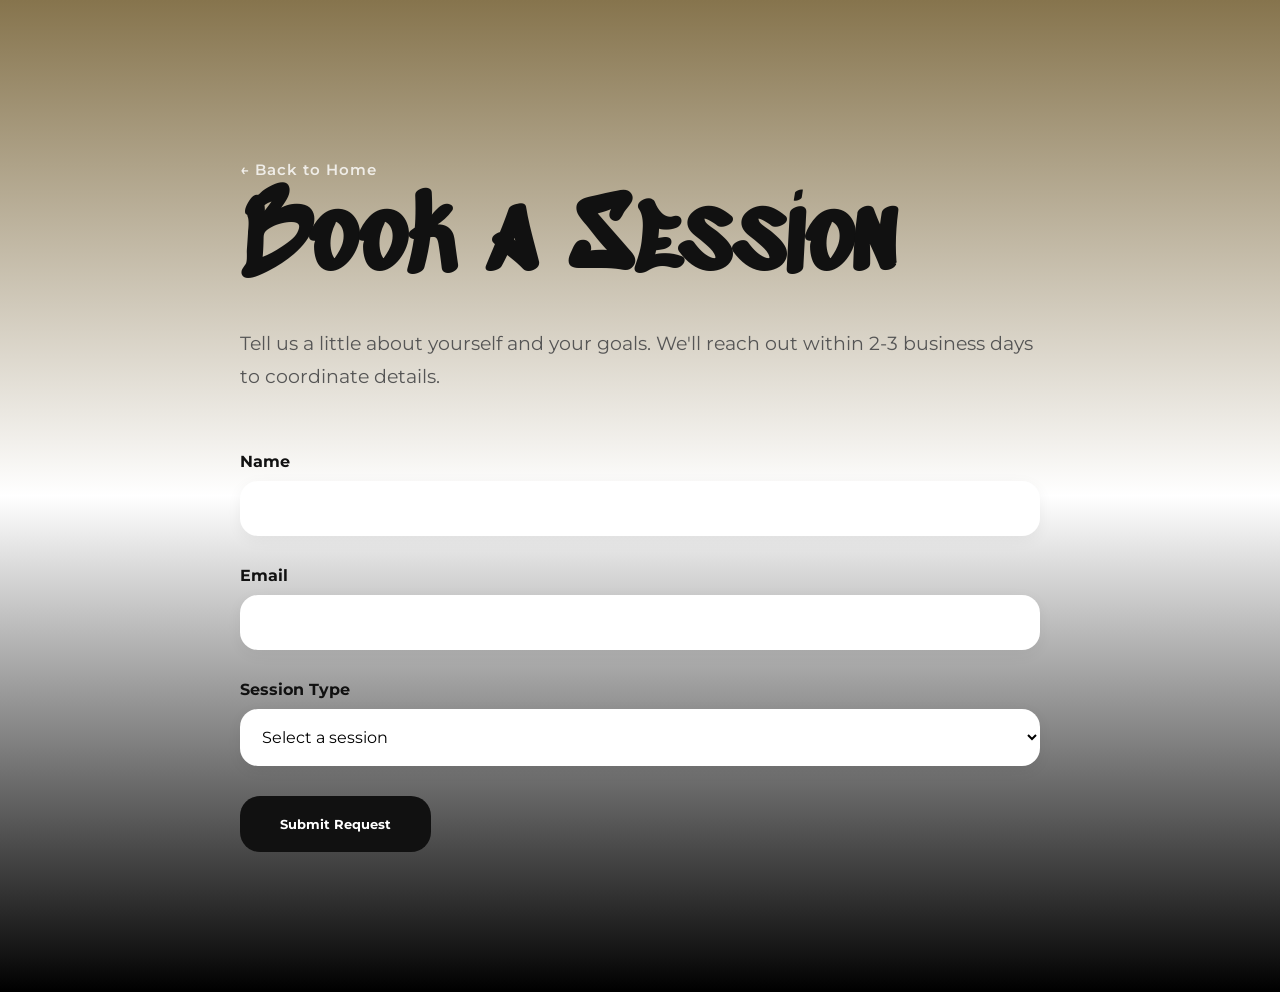
<file: booking-form.html>
<!DOCTYPE html>
<html lang="en">

<head>
  <meta charset="UTF-8">
  <meta name="viewport" content="width=device-width, initial-scale=1.0">

  <title>Bookings</title>

  <link
        rel="icon"
        type="image/png"
        href="images/favicon.png"
    >

    <link rel="icon"
      type="image/png"
      sizes="32x32"
      href="/images/favicon.png">

    <link rel="icon"
        type="image/png"
        sizes="192x192"
        href="/images/favicon.png">

    <link rel="apple-touch-icon"
        sizes="180x180"
        href="/images/favicon.png">


  <link rel="preconnect" href="https://fonts.googleapis.com">
    <link rel="preconnect" href="https://fonts.gstatic.com" crossorigin>

    <link href="https://fonts.googleapis.com/css2?family=Montserrat:wght@400;700;900&display=swap" rel="stylesheet">

    <link href="https://fonts.googleapis.com/css2?family=Sedgwick+Ave+Display&display=swap" rel="stylesheet">

    <link rel="preconnect" href="https://fonts.googleapis.com">
    <link rel="preconnect" href="https://fonts.gstatic.com" crossorigin>

  <link rel="stylesheet" href="css/style.css">
</head>
<body>
    <section class="booking-page">

        <div class="booking-container">

            <a href="index.html" class="back-home">
                ← Back to Home
            </a>

            <h1>Book a Session</h1>

            <p class="booking-intro">
                Tell us a little about yourself and your goals. We'll reach out within 2-3 business days to coordinate details.
            </p>

            <form
                action="https://formspree.io/f/xrewznol"
                method="POST"
                class="booking-form">

                <input
                    type="hidden"
                    name="_subject"
                    value="New Crux Coaching Booking Request"
                >

                <div class="form-group">
                    <label for="name">Name</label>
                    <input
                        type="text"
                        id="name"
                        name="name"
                        required
                    >
                </div>

                <div class="form-group">
                    <label for="email">Email</label>
                    <input
                        type="email"
                        id="email"
                        name="email"
                        required
                    >
                </div>

                <div class="form-group">
                    <label for="session-type">Session Type</label>

                    <select
                        id="session-type"
                        name="session-type"
                        required
                    >
                        <option value="">Select a session</option>
                        <option value="send-session">Send Session</option>
                        <option value="video-review">Video Review</option>
                        <option value="training-plan">Training Plan</option>
                    </select>
                </div>

                <div id="send-session-fields">

                    <div class="form-group">
                        <label for="project">Current Project</label>

                        <input
                            type="text"
                            id="project"
                            name="project"
                        >
                    </div>

                    <div class="form-group">
                        <label for="location">Preferred Location</label>

                        <input
                            type="text"
                            id="location"
                            name="location"
                        >
                    </div>

                    <div class="form-group">

                        <label for="climbers">
                            How Many Climbers?
                        </label>

                        <select
                            id="climbers"
                            name="climbers"
                        >
                            <option value="">
                                Select
                            </option>

                            <option value="1">
                                Solo
                            </option>

                            <option value="2">
                                Pair
                            </option>

                            <option value="3">
                                Group (3)
                            </option>

                            <option value="4">
                                Group (4)
                            </option>

                        </select>

                    </div>

                    <div class="availability-section">

                        <label class="availability-label">
                            Preferred Dates
                        </label>

                        <div class="availability-grid">

                            <div class="form-group">

                                <label for="date1">
                                    Preferred Date 1 *
                                </label>

                                <input
                                    type="date"
                                    id="date1"
                                    name="date1"
                                >

                            </div>

                            <div class="form-group">

                                <label for="date2">
                                    Preferred Date 2
                                </label>

                                <input
                                    type="date"
                                    id="date2"
                                    name="date2"
                                >

                            </div>

                            <div class="form-group">

                                <label for="date3">
                                    Preferred Date 3
                                </label>

                                <input
                                    type="date"
                                    id="date3"
                                    name="date3"
                                >

                            </div>

                        </div>

                        <div class="form-group">

                            <label for="time-pref">
                                Preferred Time
                            </label>

                            <select
                                id="time-pref"
                                name="time-pref"
                            >

                                <option value="">
                                    Select
                                </option>

                                <option value="morning">
                                    Morning
                                </option>

                                <option value="afternoon">
                                    Afternoon
                                </option>

                                <option value="evening">
                                    Evening
                                </option>

                                <option value="flexible">
                                    Flexible
                                </option>

                            </select>

                        </div>

                    </div>

                </div>

                <div id="training-fields">

                    <div class="form-group">

                        <label for="weakness">
                            Specific Area of Weakness? (not required)
                        </label>

                        <input
                            type="text"
                            id="weakness"
                            name="weakness"
                            placeholder="Finger strength, route reading, outdoor confidence, etc."
                        >

                    </div>

                    <div class="form-group">

                        <label for="climbing-style">
                            Primary Type of Climbing
                        </label>

                        <select
                            id="climbing-style"
                            name="climbing-style"
                        >

                            <option value="">
                                Select
                            </option>

                            <option value="sport">
                                Sport
                            </option>

                            <option value="trad">
                                Trad
                            </option>

                            <option value="boulder">
                                Boulder
                            </option>

                        </select>

                    </div>

                </div>

                <div id="grade-field">

                    <div class="form-group">

                        <label for="grade">
                            Current Projecting Grade
                        </label>

                        <input
                            type="text"
                            id="grade"
                            name="grade"
                            placeholder="5.11d, V6, 5.10+"
                        >

                    </div>

                </div>

                <div id="video-field">
                    <div class="form-group">

                        <label for="video-link">
                            Video Link
                        </label>

                        <input
                            type="url"
                            id="video-link"
                            name="video-link"
                            placeholder="Google Drive, Dropbox, YouTube, Vimeo, etc."
                        >

                    </div>
                </div>

                <div id="notes-field">

                    <div class="form-group">

                        <label for="notes">
                            Additional Notes
                        </label>

                        <textarea
                            id="notes"
                            name="notes"
                            rows="5"
                        ></textarea>

                    </div>

                </div>

                <button
                    type="submit"
                    class="submit-button"
                >
                    Submit Request
                </button>

            </form>

        </div>
    </section>

    <script>

        const sessionType =
            document.getElementById("session-type");

        const climbers =
            document.getElementById("climbers");

        const sendFields =
            document.getElementById("send-session-fields");

        const project =
            document.getElementById("project");

        const locationField =
            document.getElementById("location");

        const date1 =
            document.getElementById("date1");

        const date2 =
            document.getElementById("date2");

        const date3 =
            document.getElementById("date3");

        const timePref =
            document.getElementById("time-pref");

        const notesField =
            document.getElementById("notes-field");

        const trainingFields =
            document.getElementById("training-fields");

        const climbingStyle =
            document.getElementById("climbing-style");

        const gradeField =
            document.getElementById("grade-field");

        const grade =
            document.getElementById("grade");

        const weakness =
            document.getElementById("weakness");

        const videoField =
            document.getElementById("video-field");

        const videoLink =
            document.getElementById("video-link");

        sessionType.addEventListener("change", () => {

            sendFields.style.display = "none";
            trainingFields.style.display = "none";
            gradeField.style.display = "none";
            notesField.style.display = "none";

            project.required = false;
            locationField.required = false;
            climbers.required = false;
            date1.required = false;
            date2.required = false;
            date3.required = false;
            timePref.required = false;

            weakness.required = false;
            climbingStyle.required = false;
            grade.required = false;

            if(sessionType.value === "send-session"){

                sendFields.style.display = "flex";

                project.required = true;
                locationField.required = true;
                climbers.required = true;
                date1.required = true;
                timePref.required = true;
            }

            if(sessionType.value === "training-plan"){

                trainingFields.style.display = "flex";

                climbingStyle.required = true;
            }

            if(sessionType.value === "video-review"){

                videoField.style.display = "flex";

                videoLink.required = true;
            }

        });

        climbingStyle.addEventListener("change", () => {

            if(climbingStyle.value !== ""){

                gradeField.style.display = "flex";

                grade.required = true;

            } else {

                gradeField.style.display = "none";

                grade.required = false;
            }

        });

        grade.addEventListener("input", () => {

            if(grade.value.trim() !== ""){

                notesField.style.display = "flex";

            } else {

                notesField.style.display = "none";
            }

        });

        timePref.addEventListener("change", () => {

            if(timePref.value !== ""){

                notesField.style.display = "flex";

            }

            else{

                notesField.style.display = "none";

            }

        });

        sessionType.addEventListener("change", () => {

            console.log(sessionType.value);

        });

        const form =
            document.querySelector(".booking-form");

        form.addEventListener("submit", async (e) => {

            e.preventDefault();

            const submitButton =
                document.querySelector(".submit-button");

            submitButton.disabled = true;

            submitButton.textContent =
                "Submitting...";

            try {

                const response = await fetch(
                    "https://formspree.io/f/xrewznol",
                    {
                        method: "POST",
                        body: new FormData(form),
                        headers: {
                            "Accept": "application/json"
                        }
                    }
                );

                if(response.ok){

                    window.location.href =
                        "thanks.html";

                } else {

                    alert(
                        "Something went wrong. Please try again."
                    );

                    submitButton.disabled = false;

                    submitButton.textContent =
                        "Submit Request";
                }

            } catch(error){

                alert(
                    "Connection error. Please try again."
                );

                submitButton.disabled = false;

                submitButton.textContent =
                    "Submit Request";
            }

        });

    </script>
</body>
</html>
</file>
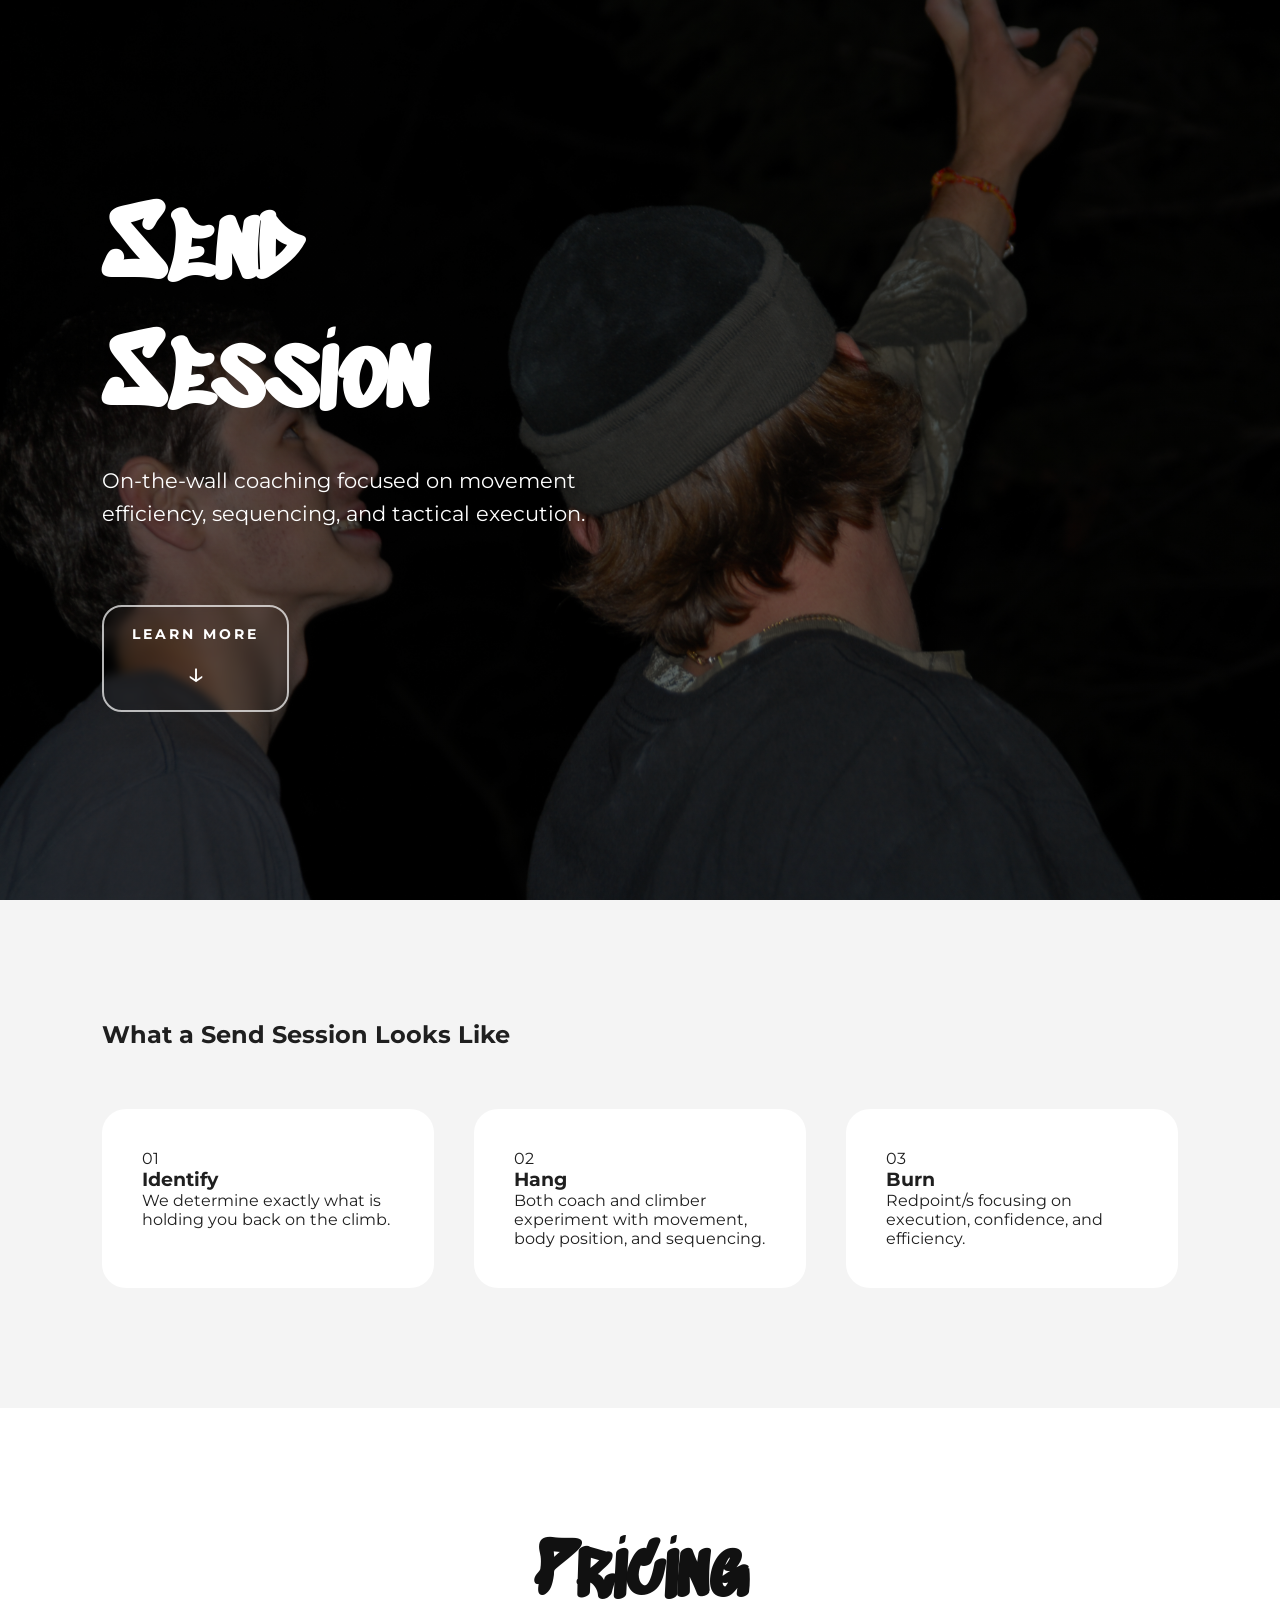
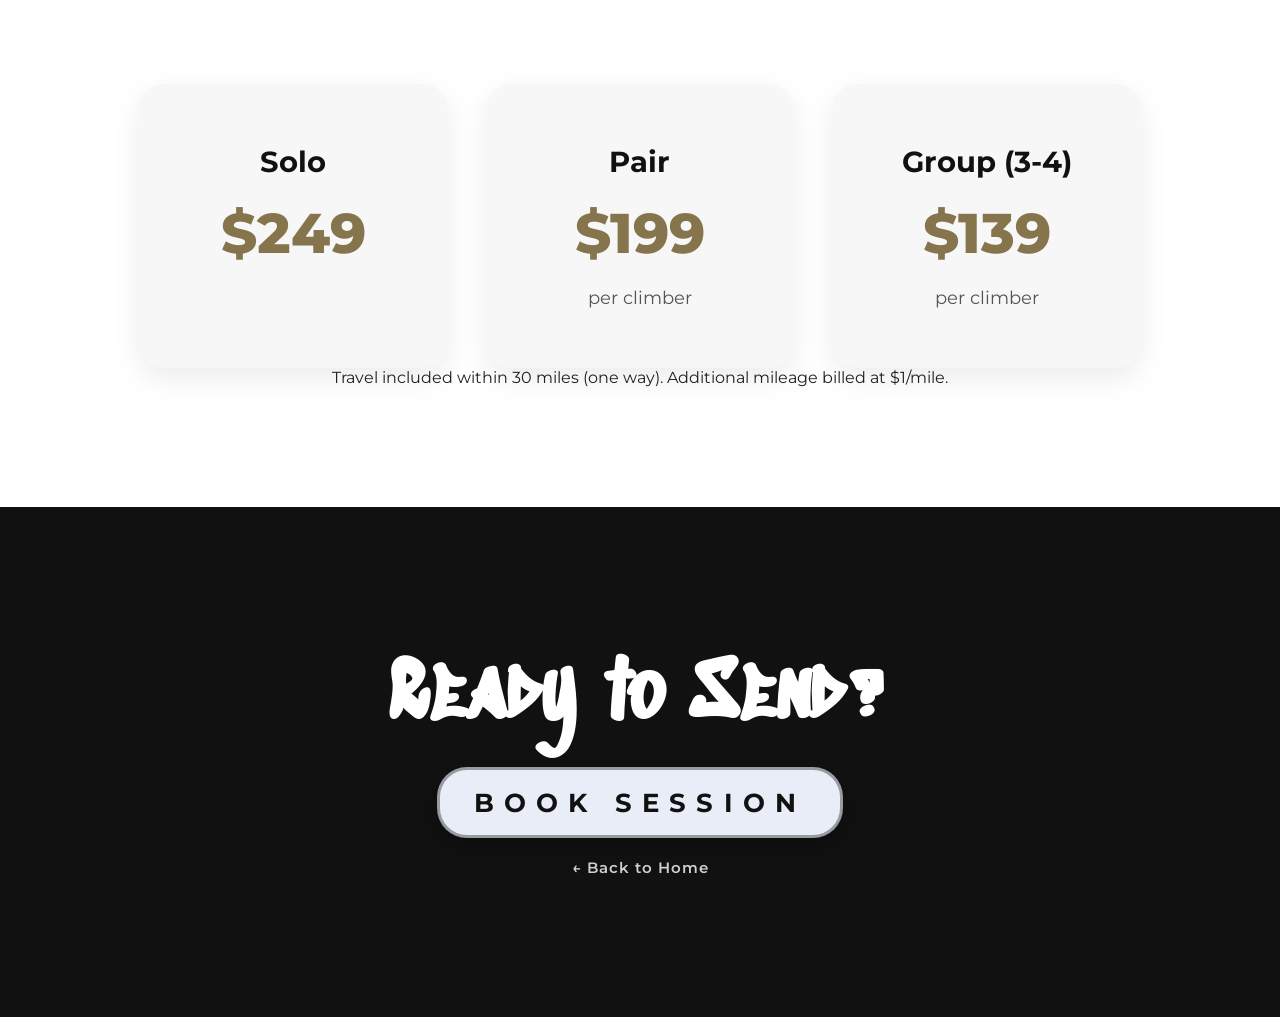
<file: send-sesh.html>
<!DOCTYPE html>
<html lang="en">

<head>
  <meta charset="UTF-8">
  <meta name="viewport" content="width=device-width, initial-scale=1.0">

  <title>Send Session</title>

    <link
        rel="icon"
        type="image/png"
        href="images/favicon.png"
    >

    <link rel="icon"
      type="image/png"
      sizes="32x32"
      href="/images/favicon.png">

    <link rel="icon"
        type="image/png"
        sizes="192x192"
        href="/images/favicon.png">

    <link rel="apple-touch-icon"
        sizes="180x180"
        href="/images/favicon.png">


  <link rel="preconnect" href="https://fonts.googleapis.com">
    <link rel="preconnect" href="https://fonts.gstatic.com" crossorigin>

    <link href="https://fonts.googleapis.com/css2?family=Montserrat:wght@400;700;900&display=swap" rel="stylesheet">

    <link href="https://fonts.googleapis.com/css2?family=Sedgwick+Ave+Display&display=swap" rel="stylesheet">

    <link rel="preconnect" href="https://fonts.googleapis.com">
    <link rel="preconnect" href="https://fonts.gstatic.com" crossorigin>

  <link rel="stylesheet" href="css/style.css">
</head>

<body>

    <section class="send-hero">

        <div class="send-hero-overlay">

            <h1>Send Session</h1>

            <p>
                On-the-wall coaching focused on movement
                efficiency, sequencing, and tactical execution.
            </p>

            <a href="#send-details" class="scroll-button">

                <span>Learn More</span>

                <div class="scroll-icon">↓</div>

            </a>

        </div>

    </section>

    <section class="how-we-send", id="send-details">

        <h2>What a Send Session Looks Like</h2>

        <div class="process-grid">

            <div class="process-card">

                <span>01</span>

                <h3>Identify</h3>

                <p>
                    We determine exactly what is holding
                    you back on the climb.
                </p>

            </div>

            <div class="process-card">

                <span>02</span>

                <h3>Hang</h3>

                <p>
                    Both coach and climber experiment with movement,
                    body position, and sequencing.
                </p>

            </div>

            <div class="process-card">

                <span>03</span>

                <h3>Burn</h3>

                <p>
                    Redpoint/s focusing on execution,
                    confidence, and efficiency.
                </p>

            </div>

        </div>

    </section>

    <section id="pricing" class="pricing">

        <h2>Pricing</h2>

        <div class="pricing-grid">

            <div class="pricing-card">

                <h3>Solo</h3>

                <span>$249</span>

            </div>

            <div class="pricing-card">

                <h3>Pair</h3>

                <span>$199</span>

                <p>per climber</p>

            </div>

            <div class="pricing-card">

                <h3>Group (3-4)</h3>

                <span>$139</span>

                <p>per climber</p>

            </div>

        </div>
        <p class="travel-note">
            Travel included within 30 miles (one way). Additional mileage billed at $1/mile.
        </p>

    </section>

    <section class="send-cta">

        <h2>Ready to Send?</h2>

        <a href="booking-form.html" class="hero-button">
            Book Session
        </a>

        <a href="index.html" class="back-home">
            ← Back to Home
        </a>

    </section>
</body>
</html>
</file>
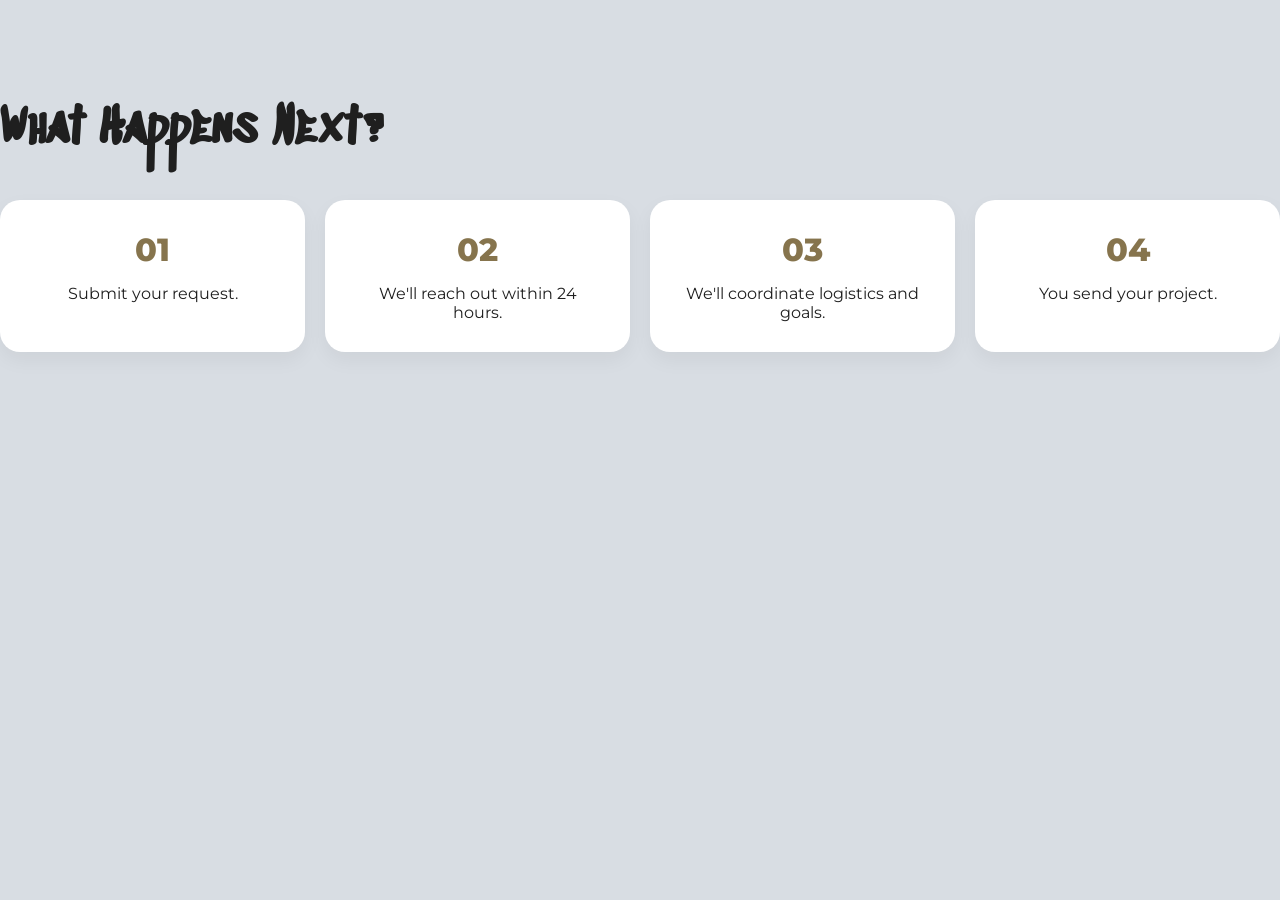
<file: what-now.html>
<!DOCTYPE html>
<html lang="en">

<head>
  <meta charset="UTF-8">
  <meta name="viewport" content="width=device-width, initial-scale=1.0">

  <title>What's Next?</title>

  <link rel="preconnect" href="https://fonts.googleapis.com">
    <link rel="preconnect" href="https://fonts.gstatic.com" crossorigin>

    <link href="https://fonts.googleapis.com/css2?family=Montserrat:wght@400;700;900&display=swap" rel="stylesheet">

    <link href="https://fonts.googleapis.com/css2?family=Sedgwick+Ave+Display&display=swap" rel="stylesheet">

    <link rel="preconnect" href="https://fonts.googleapis.com">
    <link rel="preconnect" href="https://fonts.gstatic.com" crossorigin>

  <link rel="stylesheet" href="css/style.css">
</head>
<body>
<div class="next-steps">

    <h2>What Happens Next?</h2>

    <div class="steps-grid">

        <div class="step">
            <span>01</span>
            <p>Submit your request.</p>
        </div>

        <div class="step">
            <span>02</span>
            <p>We'll reach out within 24 hours.</p>
        </div>

        <div class="step">
            <span>03</span>
            <p>We'll coordinate logistics and goals.</p>
        </div>

        <div class="step">
            <span>04</span>
            <p>You send your project.</p>
        </div>

    </div>

</div>
</body>
</html>
</file>
<file: css/style.css>
* {
  margin: 0;
  padding: 0;
  box-sizing: border-box;
}

html{
    scroll-behavior:smooth;
}

:root{
  --bg-light: #d8dde3;
  --text-dark: #111;
  --text-light: #f7f0ff;

  --section-padding: 100px;
  --card-radius: 24px;
}

/* =========================
   HERO SECTION
========================= */

body {
  background: var(--bg-light);
  color: #1f1f1f;
  font-family: 'Montserrat', sans-serif;
}

nav{
    position:absolute;
    top:0;
    left:0;
    width:100%;

    display:flex;
    justify-content:space-between;
    align-items:center;

    padding:25px 45px;

    z-index:10;
}

@media (max-width:480px){

    nav{
        flex-direction:column;
        gap:10px;
    }

}

.logo{
    color:white;
    font-family:'Montserrat', sans-serif;
    font-size:1rem;
}

.nav-button{
    color:white;
    text-decoration:none;

    font-family:'Montserrat', sans-serif;
    font-size:1rem;
}

.hero {
  height: calc(100vh - 0px);

  background-image: url("../images/hero.jpg");
  background-size: cover;
  background-position: center;

  display: flex;
  justify-content: center;
  align-items: center;

  position: relative;
}

.hero::before {
  content: "";

  position: absolute;
  inset: 0;

  background: rgba(0,0,0,0.15);
}

.hero-overlay {
  max-width: 1200px;

  margin: auto;

  position: relative;

  z-index: 2;

  text-align: center;
  
  color: #E7F0FF;
}

.hero-overlay h1{
    font-family:'Sedgwick Ave Display', cursive;

    font-size:clamp(3rem, 8vw, 8rem);

    font-weight:600;

    letter-spacing:0.08em;

    line-height:1;

    margin-bottom:20px;

    text-transform:uppercase;
}

.hero-overlay p{
    font-family:'Montserrat', sans-serif;

    font-size:clamp(.85rem,1.5vw,1.1rem);

    font-weight:700;

    letter-spacing:3px;

    text-transform:uppercase;

    margin-bottom:clamp(40px, 8vh, 120px);
}

.hero-button{

    display:inline-block;

    padding:17px 34px;

    background:#e9edf7;

    color:#111;

    text-decoration:none;

    border-radius:30px;

    font-family:'Montserrat', sans-serif;

    font-weight:700;

    font-size:clamp(1rem, 2vw, 2rem);

    letter-spacing:clamp(2px, 0.8vw, 12px);

    text-transform:uppercase;

    border:3px solid rgba(0,0,0,.35);

    transition:.3s;

    box-shadow: 0 8px 25px rgba(0,0,0,.25);
}

.hero-button:hover{
    transform:scale(1.02);

    box-shadow: 0 12px 30px rgba(0,0,0,.3);

    background:#86744D;

    color:#E7F0FF;
}

/* ==========================
   PROOF SECTION
========================== */

.proof{
    background:
    linear-gradient(
        to bottom,
        transparent 10%,
        white 90%
    ),
    url("../images/victory.jpg");

    background-size: cover;

    background-position: center;

    height:50vh;

    padding:150px 40px;

    text-align:center;
}

.proof-content{

    max-width:100%;

    text-align:left;
}

.proof h2{

    font-family:'Montserrat', sans-serif;

    font-size:clamp(5rem, 14vw, 10rem);

    font-weight:900;

    line-height:1;

    color:#305e98;

    margin-bottom:0px;
}

.proof p{

    font-family:'Montserrat', sans-serif;

    font-size:clamp(1.2rem, 2vw, 2rem);

    font-weight:800;

    letter-spacing:3px;

    text-transform:uppercase;

    color:#111;

    margin-bottom:15px;
}

.proof span{

    display:block;

    font-family:'Montserrat', sans-serif;

    font-size:clamp(1rem, 1.5vw, 1.2rem);

    letter-spacing:4px;

    margin-bottom:10px;

    text-transform:uppercase;

    color:#666;
}

/* =========================
   COACHES SECTION
========================= */

.coaches,
.sessions{
    overflow:hidden;
}

.coaches{
    color: #E7F0FF;

    background: 
        linear-gradient(
        to bottom,
        white 0%,
        black 100%
    );

    padding:120px 8%;
}

.coaches-header{
    text-align:center;

    max-width:900px;

    margin:0 auto 100px;
}

.coaches-header h2{
    font-family:'Montserrat', cursive;

    font-size:clamp(3rem, 6vw, 5rem);

    color:#111;

    margin-bottom:20px;
}

.coaches-header p{
    font-family:'Montserrat', sans-serif;

    font-size:clamp(1rem, 2.5vw, 1.4rem);

    line-height:1.6;

    max-width:700px;

    margin:0 auto;
   
    color:#444;
}

.coach-grid{
    display:grid;
    grid-template-columns:1fr 1fr;
    gap:80px;
}

.coach-card{
    position:relative;

    overflow:hidden;

    border-radius:24px;

    aspect-ratio: 4 / 5;
    min-height:500px;
    
    box-shadow:
    0 10px 30px rgba(0,0,0,.12);

    max-height:900px;
}

.coach-card:hover img{
    transform: scale(1.06);
}

.coach-card img{
    width:100%;

    height:100%;

    object-fit:cover;

    display:block;

    transition: transform .6s ease;
}

@media (max-width: 1200px){
    .coach-grid{
        grid-template-columns:1fr;
    }
    .coach-card{

        aspect-ratio:16/9;

        min-height:450px;
    }
}


.coach-overlay{
    position:absolute;

    inset:0;

    transition: background .4s ease;

    display:flex;

    flex-direction:column;

    justify-content:left;

    padding:50px;

    color:white;

    background:
    linear-gradient(
        135deg,
        rgba(0,0,0,.75) 0%,
        rgba(0,0,0,.45) 35%,
        rgba(0,0,0,0) 70%
    );
}

@media (max-width:600px){

    .coach-overlay{

        background:
        linear-gradient(
            180deg,
            rgba(0,0,0,.75),
            rgba(0,0,0,.45)
        );
    }

}

.coach-overlay h3{
    font-family:'Sedgwick Ave Display', cursive;

    font-size:clamp(2rem,4vw,4rem);

    margin-bottom:15px;

    line-height:.95;
}

.coach-line{
    width:100px;

    height:2px;

    background:white;

    margin-bottom:20px;
}

.coach-overlay h4{
    font-family:'Montserrat', sans-serif;

    font-size:1.1rem;

    font-weight:700;

    margin-bottom:20px;
}

.coach-overlay p{
    font-family:'Montserrat', sans-serif;

    font-size:1.05rem;

    line-height:1.8;

    max-width:220px;

    margin-bottom:30px;
}

.coach-button{
    display:inline-block;

    width:max-content;

    padding:14px 28px;

    background:#e9edf7;

    color:#111;

    text-decoration:none;

    border-radius:16px;

    font-weight:700;

    transition:
        transform .3s ease,
        background .3s ease;
}

.coach-button:hover{

    transform:scale(1.02);

    background:#86744D;

    color:#E7F0FF;
}

.coach-card:hover img{
    transform: scale(1.06);
}

/* =========================
   SESSIONS SECTION
========================= */

.sessions {
  min-height:100vh;

  padding:120px 8%;

  background:linear-gradient(
    to bottom,
    transparent 85%,
    black 100%
  ),
  url("../images/night-flatiron.jpg");

  background-size: cover;

  background-position: center;

  display: flex;

  justify-content: center;

  align-items: center;

  position: relative;
}

.sessions-content{
    max-width:1400px;

    width:100%;

    margin:0 auto;

    display:grid;

    grid-template-columns:1fr 1fr;

    gap:60px;

    align-items:start;
}

@media (max-width:1200px){

    .sessions-content{
        grid-template-columns:1fr;
    }

    .sessions-right{
        display:none;
    }

}

/* LEFT SIDE */

.sessions-header {

    margin-bottom:60px;
}

.sessions-header h2 {

    font-family:'Montserrat', cursive;

    font-size:clamp(3rem, 6vw, 5rem);

    color:#E7F0FF;

    margin-bottom:10px;
}

.sessions-line {

    width:50px;

    height:2px;

    background:#E7F0FF;

    margin-bottom:20px;
}

.sessions-header p {

    font-family:'Montserrat', sans-serif;

    font-size:1.4rem;

    color:#bdbdbd;

    max-width:350px;

    line-height:1.5;
}

/* SESSION CARDS */

.session-card {
    transition: .3s ease;

    position:relative;

    overflow:hidden;

    border-radius:20px;

    min-height:250px;

    display:flex;

    justify-content:space-between;

    align-items:center;

    padding:50px;

    margin-bottom:16px;

    color:white;

    background-size:cover;

    background-position:center;

    align-items: flex-end;

    max-height:350px;
}

.session-card:hover{
    transform:translateX(8px);
}

.session-card::before {

    content:"";

    position:absolute;

    inset:0;

    background:rgba(0,0,0,.65);
}

.session-text,
.session-btn {
    margin-bottom:10px;

    position:relative;

    z-index:2;
}

.session-icon {

    font-size:2rem;

    margin-bottom:10px;
}

.session-card h3 {

    font-family:'Sedgwick Ave Display', cursive;

    font-size:clamp(1.8rem,3vw,2.8rem);

    margin-bottom:10px;
}

.session-card p {

    font-family:'Montserrat', sans-serif;

    max-width:400px;

    line-height:1.5;

    color:#e0e0e0;
}

.session-btn {

    background:#E7F0FF;

    color:#111;

    padding:14px 28px;

    border-radius:30px;

    text-decoration:none;

    font-family:'Montserrat', sans-serif;

    font-weight:700;

    white-space:nowrap;
}

.session-btn:hover{
    transform:scale(1.02);

    background:#86744D;

    color:#E7F0FF;
}

/* =========================
   FOOTER
========================= */

.footer{

    background:#000;

    color:#E7F0FF;

    padding:100px 40px 30px;

    text-align:center;
}

.footer-content{

    max-width:900px;

    margin:0 auto;
}

.footer h2{

    font-family:'Sedgwick Ave Display', cursive;

    font-size: clamp(2rem, 4vw, 3rem);

    margin-bottom:15px;

    letter-spacing:3px;
}

.footer p{

    font-family:'Montserrat', sans-serif;

    font-size:1.2rem;

    margin-bottom:40px;

    color:rgba(231,240,255,.75);
}

.footer-button{

    display:inline-block;

    padding:16px 34px;

    background:#E7F0FF;

    color:#111;

    text-decoration:none;

    border-radius:30px;

    font-family:'Montserrat', sans-serif;

    font-weight:700;

    letter-spacing:2px;

    text-transform:uppercase;

    transition:.3s;

    margin-bottom:50px;
}

.footer-button:hover{

    background:#86744D;

    color:#E7F0FF;

    transform:scale(1.03);
}

.footer-links{
    display:flex;

    gap:40px;

    align-items:center;
}

.footer-links a{
    color:#E7F0FF;

    text-decoration:none;

    font-family:'Montserrat', sans-serif;

    font-size:1rem;

    font-weight:600;

    letter-spacing:1px;

    position:relative;

    transition:
        color .3s ease,
        transform .3s ease;
}

.footer-links a::after{
    content:"";

    position:absolute;

    left:0;

    bottom:-6px;

    width:0;

    height:2px;

    background:#86744D;

    transition:width .3s ease;
}

.footer-links a:hover{
    color:#86744D;

    transform:translateY(-2px);
}

.footer-links a:hover::after{
    width:100%;
}

.footer-top{

    max-width:1400px;

    margin:0 auto;

    display:flex;

    justify-content:space-between;

    align-items:flex-start;

    gap:80px;
}

.footer-brand{

    text-align:left;
}

.footer-actions{

    display:flex;

    flex-direction:column;

    align-items:flex-end;

    gap:30px;
}

.footer-bottom{

    font-family:'Montserrat', sans-serif;

    font-size:.9rem;

    color:rgba(231,240,255,.5);

    border-top:1px solid rgba(231,240,255,.15);

    padding-top:25px;
}

.footer-book-btn{
    display:inline-flex;

    align-items:center;

    justify-content:center;

    padding:14px 28px;

    background:#E7F0FF;

    color:#111 !important;

    border-radius:14px;

    font-family:'Montserrat', sans-serif;

    font-weight:700;

    text-decoration:none;

    transition:
        transform .3s ease,
        background .3s ease,
        color .3s ease;
}

.footer-book-btn:hover{
    background:#86744D;

    color:#E7F0FF !important;

    transform:translateY(-2px);
}

.footer-book-btn::after{
    display:none;
}

/* =========================
   Send Sesh Page 
========================= */

.send-hero{
    height:100vh;

    background-image:
        linear-gradient(
            rgba(0,0,0,.45),
            rgba(0,0,0,.45)
        ),
        url("../images/send-hero.jpg");

    background-size:cover;

    background-position:center;

    display:flex;

    align-items:center;
}

.send-hero-overlay{
    max-width:650px;

    padding-left:8%;
}

.send-hero h1{
    font-family:'Sedgwick Ave Display', cursive;

    font-size:clamp(4rem,8vw,8rem);

    color:white;

    margin-bottom:20px;
}

.send-hero p{
    color:white;

    font-size:1.3rem;

    line-height:1.6;

    margin-bottom:35px;

    max-width:500px;
}

.how-we-send{
    background:#f4f4f4;

    padding:120px 8%;
}

.process-grid{
    display:grid;

    grid-template-columns:repeat(3,1fr);

    gap:40px;

    margin-top:60px;
}

.process-card{
    background:white;

    padding:40px;

    border-radius:24px;
}

.send-cta{
    background:#111;

    color:white;

    text-align:center;

    padding:140px 8%;
}

.send-cta h2{
    font-family:'Sedgwick Ave Display', cursive;

    font-size:5rem;

    margin-bottom:20px;
}

.scroll-button{

    display:inline-flex;

    flex-direction:column;

    align-items:center;

    gap:10px;

    margin-top:40px;

    padding:18px 28px;

    border:2px solid rgba(255,255,255,.7);

    border-radius:20px;

    color:white;

    text-decoration:none;

    backdrop-filter:blur(4px);

    transition:.3s ease;
}

.scroll-button span{

    font-family:'Montserrat', sans-serif;

    font-size:.9rem;

    font-weight:700;

    letter-spacing:3px;

    text-transform:uppercase;
}

.scroll-icon{

    font-size:2rem;
}

.scroll-button:hover{

    transform:translateY(4px);

    background:rgba(255,255,255,.1);
}

.pricing{
    background:white;

    padding:120px 8%;

    text-align:center;
}

.pricing h2{
    font-family:'Sedgwick Ave Display', cursive;

    font-size:clamp(3rem,6vw,5rem);

    color:#111;

    margin-bottom:60px;
}

.pricing-grid{
    display:grid;

    grid-template-columns:repeat(3,1fr);

    gap:40px;

    max-width:1000px;

    margin:0 auto;
}

.pricing-card{
    background:#f7f7f7;

    padding:60px 40px;

    border-radius:24px;

    box-shadow:
        0 10px 30px rgba(0,0,0,.08);

    transition:.3s ease;
}

.pricing-card:hover{
    transform:translateY(-6px);
}

.pricing-card h3{
    font-family:'Montserrat', sans-serif;

    font-size:1.8rem;

    margin-bottom:20px;

    color:#111;
}

.pricing-card span{
    display:block;

    font-size:3.5rem;

    font-weight:800;

    color:#86744D;

    margin-bottom:20px;
}

.pricing-card p{
    color:#555;

    font-size:1.1rem;
}

.back-home{
    display:block;

    margin: 20px auto 0;

    color:white;

    text-decoration:none;

    font-family:'Montserrat', sans-serif;

    font-size:.95rem;

    font-weight:600;

    letter-spacing:1px;

    opacity:.8;

    transition:.25s ease;
}

.back-home:hover{

    opacity:1;

    transform:translateX(-4px);
}

/* =========================
   Training Regime Page
========================= */

.training-hero{
    height:100vh;

    background-image:
        linear-gradient(
            135deg,
            transparent 40%,
            black 90%
        ),
        url("../images/hangboard.jpg");

    background-size:cover;

    background-position:center;

    display:flex;

    align-items:center;
}

.training-hero-overlay{
    max-width:650px;

    padding-left:8%;
}

.training-hero h1{
    font-family:'Sedgwick Ave Display', cursive;

    font-size:clamp(4rem,8vw,8rem);

    color:white;

    margin-bottom:20px;
}

.training-hero p{
    color:white;

    font-size:1.3rem;

    line-height:1.6;

    margin-bottom:35px;

    max-width:500px;
}

/* =========================
   Video Review Page
========================= */

.video-hero{
    height:100vh;

    background-image:
        linear-gradient(
            135deg,
            transparent 40%,
            black 90%
        ),
        url("../images/video-review.jpg");

    background-size:cover;

    background-position:center;

    display:flex;

    align-items:center;
}

.video-hero-overlay{
    max-width:650px;

    padding-left:8%;
}

.video-hero h1{
    font-family:'Sedgwick Ave Display', cursive;

    font-size:clamp(4rem,8vw,8rem);

    color:white;

    margin-bottom:20px;
}

.video-hero p{
    color:white;

    font-size:1.3rem;

    line-height:1.6;

    margin-bottom:35px;

    max-width:500px;
}

/* =========================
   Booking Form Page
========================= */

.booking-page{

    min-height:100vh;

    background:linear-gradient(
    to bottom,
    #86744D 0%,
    White 50%,
    black 100%
    );

    padding:140px 8%;
}

.booking-container{

    max-width:800px;

    margin:0 auto;
}

.booking-container h1{

    font-family:'Sedgwick Ave Display', cursive;

    font-size:clamp(4rem,8vw,7rem);

    color:#111;

    margin-bottom:20px;
}

.booking-intro{

    font-family:'Montserrat', sans-serif;

    font-size:1.2rem;

    color:#555;

    line-height:1.7;

    margin-bottom:60px;
}
.booking-form{

    display:flex;

    flex-direction:column;

    gap:30px;
}

.form-group{

    display:flex;

    flex-direction:column;

    gap:10px;
}

.form-group label{

    font-family:'Montserrat', sans-serif;

    font-weight:700;

    color:#111;
}

.form-group input,
.form-group select,
.form-group textarea{

    width:100%;

    padding:18px;

    border:none;

    border-radius:18px;

    background:white;

    font-family:'Montserrat', sans-serif;

    font-size:1rem;

    box-shadow:
        0 4px 15px rgba(0,0,0,.05);
}

.form-group textarea{

    resize:vertical;
}

.submit-button{

    align-self:flex-start;

    padding:20px 40px;

    border:none;

    border-radius:20px;

    background:#111;

    color:white;

    font-family:'Montserrat', sans-serif;

    font-weight:700;

    cursor:pointer;

    transition:.3s ease;
}

.submit-button:hover{

    background:#86744D;

    transform:translateY(-2px);
}

/* =========================
   What's Next Page
========================= */

.next-steps{

    margin-top:100px;
}

.next-steps h2{

    font-family:'Sedgwick Ave Display', cursive;

    font-size:3rem;

    margin-bottom:40px;
}

.steps-grid{

    display:grid;

    grid-template-columns:repeat(4,1fr);

    gap:20px;
}

.step{

    background:white;

    padding:30px;

    border-radius:20px;

    text-align:center;

    box-shadow:
        0 8px 20px rgba(0,0,0,.05);
}

.step span{

    display:block;

    font-size:2rem;

    font-weight:800;

    color:#86744D;

    margin-bottom:15px;
}

#send-session-fields{

    display:none;
}

#notes-field{

    display:none;
}

button:disabled{

    opacity:.5;

    cursor:not-allowed;
}

#notes-field{

    display:none;

    animation:fadeIn .3s ease;
}

@keyframes fadeIn{

    from{

        opacity:0;

        transform:translateY(10px);
    }

    to{

        opacity:1;

        transform:translateY(0);
    }

}

#send-session-fields,
#training-fields{
    display:none;

    flex-direction:column;

    gap:24px;

    margin-top:24px;
}

#training-fields,
#grade-field,
#video-field,
#notes-field{
    display:none;
}

.availability-section{

    display:flex;

    flex-direction:column;

    gap:20px;
}

.availability-grid{

    display:grid;

    grid-template-columns:repeat(3,1fr);

    gap:20px;
}

.availability-label{

    font-weight:700;

    margin-bottom:5px;
}

@media (max-width:768px){

    .availability-grid{

        grid-template-columns:1fr;
    }

}

/* =========================
   THANK YOU PAGE
========================= */

.thanks-page{

    min-height:100vh;

    background:
    linear-gradient(
        180deg,
        transparent 0%,
        #ffffff 100%
    ),
    url("../images/celebration.jpg");

    display:flex;

    justify-content:center;

    align-items:center;

    padding:60px 8%;
}

.thanks-container{

    max-width:700px;

    text-align:center;
}

.thanks-check{

    width:100px;

    height:100px;

    margin:0 auto 40px;

    border-radius:50%;

    background:#86744D;

    color:white;

    font-size:3rem;

    font-weight:700;

    display:flex;

    justify-content:center;

    align-items:center;
}

.thanks-container h1{

    font-family:'Sedgwick Ave Display', cursive;

    font-size:clamp(4rem,8vw,7rem);

    color:#111;

    margin-bottom:30px;
}

.thanks-container p{

    font-family:'Montserrat', sans-serif;

    font-size:1.2rem;

    line-height:1.8;

    color:#555;

    max-width:550px;

    margin:0 auto 50px;
}

.thanks-button{

    display:inline-block;

    padding:20px 40px;

    background: black;

    color:white;

    text-decoration:none;

    border-radius:20px;

    font-family:'Montserrat', sans-serif;

    font-weight:700;

    transition:.3s ease;
}

.thanks-button:hover{

    background:#86744D;

    transform:translateY(-2px);
}




/* CARD IMAGES */

.video-review {

    background-image:url("../images/video-review.jpg");
}

.day-wall {

    background-image:url("../images/send-sesh.jpg");
}

.training {

    background-image:url("../images/training.jpg");
}




/* =========================
   LAPTOPS
========================= */
@media (max-width:1400px){

    .coach-grid{
        gap:50px;
    }

    .sessions-content{
        gap:40px;
    }

}





/* =========================
   TABLET
========================= */

@media (max-width:1000px){

    nav{
        padding:20px 25px;
    }

    .hero-overlay h1{
        transform:none;
    }

    .coach-grid{
        grid-template-columns:1fr;
    }

    .sessions-content{
        grid-template-columns:1fr;
    }

    .sessions-right{
        min-height:500px;
    }

    .session-card{

        flex-direction:column;

        align-items:flex-start;

        justify-content:flex-end;

        gap:20px;
    }

    .process-grid{
        grid-template-columns:1fr;
    }
}





/* =========================
   MOBILE
========================= */

@media (max-width:768px){

    .hero-overlay h1{
        font-size:3.5rem;
        letter-spacing:2px;
    }

    .hero-overlay p{
        font-size:.9rem;
    }

    .hero-button{
        letter-spacing:4px;
        padding:14px 22px;
    }

    .coaches-header h2{
        font-size:3.5rem;
        transform:none;
    }

    .coach-overlay{
        padding:30px;
    }

    .coach-overlay h3{
        font-size:2.5rem;
    }

    .sessions-header h2{
        font-size:3.5rem;
    }

    .session-card{
        flex-direction:column;
        align-items:flex-start;
        gap:20px;
        padding:30px;
    }

    .session-btn{
        align-self:flex-start;

        padding:12px 20px;

        font-size:.9rem;
    }

    .footer-top{

        flex-direction:column;

        align-items:center;

        text-align:center;

        gap:40px;
    }

    .footer-brand{

        text-align:center;
    }

    .footer-actions{

        align-items:center;
    }

    .pricing-grid{
        grid-template-columns:1fr;
    }

}
@media (max-width:600px){

    nav{
        padding:15px 20px;
    }

    .logo,
    .nav-button{
        font-size:.85rem;
    }

    .hero{
        padding:0 20px;
    }

    .hero-overlay h1{
        font-size:3rem;
    }

    .hero-overlay p{
        letter-spacing:1px;
    }

    .coaches{
        padding:80px 20px;
    }

    .sessions{
        padding:80px 20px;
    }

    .coach-overlay{
        padding:20px;
    }

    .coach-overlay h4{
        font-size:.95rem;
    }

    .coach-overlay p{
        max-width:none;
        font-size:.95rem;
    }

    .session-card{
        min-height:220px;
        padding:20px;
    }

    .session-card p{
        font-size:.9rem;
    }
}
@media (max-width: 480px){
    .proof{

        padding:100px 25px;
    }

    .proof p{

        letter-spacing:2px;
    }

    .proof span{

        letter-spacing:2px;
    }

    .coach-card{
        width:100%;
        min-height:700px;
    }

    .coach-content{
        padding:40px;
    }

    .coach-content p{

        font-size:1rem;
    }

    .coach-content h3{
        font-size:3.5rem;
        line-height:.9;
    }
    .coaches-header p{

        max-width:320px;

        font-size:1rem;

        line-height:1.5;
    }
    .coaches-header h2{

        font-size:4rem;

        line-height:.9;
    }

}
</file>
